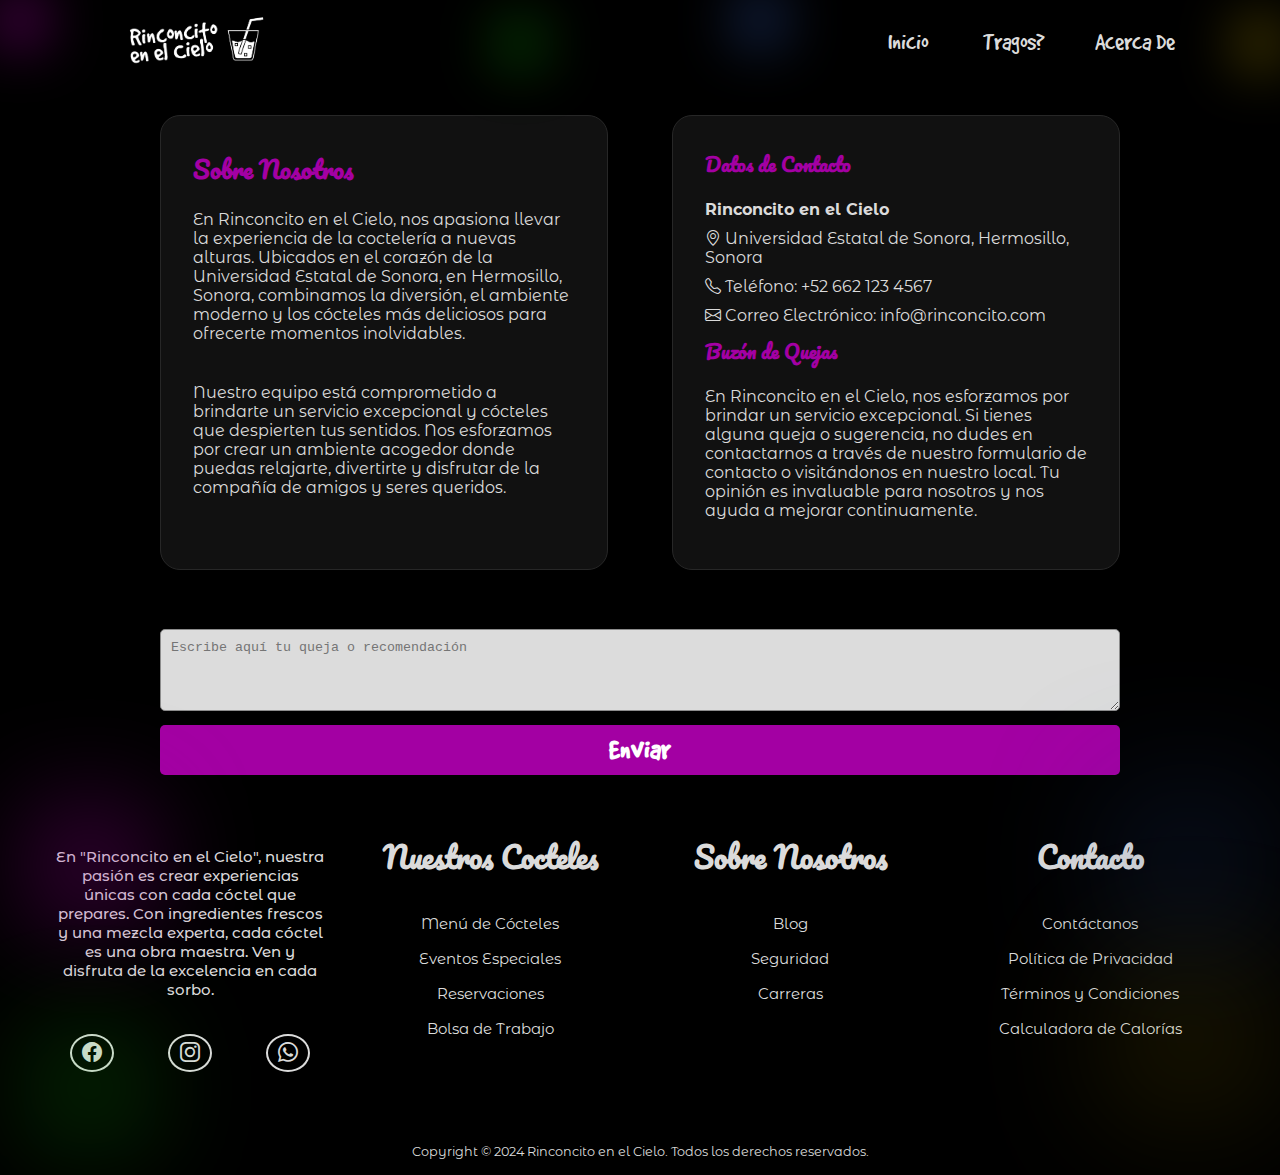
<file: pages/about.html>
<!DOCTYPE html>
<html lang="en">
  <head>
    <meta charset="UTF-8" />
    <meta name="viewport" content="width=device-width, initial-scale=1.0" />
    <title>Rinconcito | Contacto</title>
    <link rel="stylesheet" href="../Styles/about.css" />
    <link
      rel="stylesheet"
      href="https://cdn.jsdelivr.net/npm/bootstrap-icons@1.11.3/font/bootstrap-icons.min.css"
    />
    <link rel="icon" href="../src/icons/favicon.ico" type="image/x-icon" />
    <style>
      @font-face {
        font-family: "GoodDog";
        src: url("../src/fonts/GOODDP__.TTF") format("truetype");
      }
    </style>
  </head>
  <body>
    <!-- Menu Contraido y Nav -->
    <header>
      <div class="content">
        <div class="blur-ball1n" style="top: 0px; left: 0px"></div>
        <div class="blur-ball2n" style="top: 0px; right: 500px"></div>
        <div class="blur-ball3n" style="bottom: 20px; left: 500px"></div>
        <div class="blur-ball4n" style="bottom: 20px; right: 0px"></div>

        <div class="menu container">
          <img src="../src/img/logo.png" class="logo" />
        </div>
        <div class="menu">
          <input type="checkbox" id="menu" />
          <label for="menu">
            <i class="bi bi-list menu-icon box"></i>
          </label>
          <nav class="navbar">
            <ul class="outer-list">
              <li><a class="box an r" href="../index.html">Inicio</a></li>
              <li>
                <a class="box an r" href="../pages/tragos.html">¿Tragos?</a>
                <ul class="inner-list">
                  <li>
                    <a class="box an r" href="../pages/conAlcohol.html"
                      >Con Alcohol</a
                    >
                  </li>
                  <li>
                    <a class="box an r" href="../pages/sinAlcohol.html"
                      >Sin Alcohol</a
                    >
                  </li>
                  <li>
                    <a class="box an r" href="../pages/randomBebida.html"
                      >Juego Random</a
                    >
                  </li>
                </ul>
              </li>
              <li>
                <a class="box an r" href="../pages/about.html">Acerca De</a>
              </li>
            </ul>
          </nav>
        </div>
      </div>
    </header>

    <!-- Cuerpo de la pagina -->
    <main>
      <!-- Sección Acerca De -->
      <section class="section2">
        <div class="about-container">
          <div class="about-text">
            <h2>Sobre Nosotros</h2>
            <p>
              En Rinconcito en el Cielo, nos apasiona llevar la experiencia de
              la coctelería a nuevas alturas. Ubicados en el corazón de la
              Universidad Estatal de Sonora, en Hermosillo, Sonora, combinamos
              la diversión, el ambiente moderno y los cócteles más deliciosos
              para ofrecerte momentos inolvidables.
            </p>
            <p>
              Nuestro equipo está comprometido a brindarte un servicio
              excepcional y cócteles que despierten tus sentidos. Nos esforzamos
              por crear un ambiente acogedor donde puedas relajarte, divertirte
              y disfrutar de la compañía de amigos y seres queridos.
            </p>
          </div>
          <div class="contact-info">
            <h3>Datos de Contacto</h3>
            <p><strong>Rinconcito en el Cielo</strong></p>
            <p>
              <i class="bi bi-geo-alt"></i> Universidad Estatal de Sonora,
              Hermosillo, Sonora
            </p>
            <p><i class="bi bi-telephone"></i> Teléfono: +52 662 123 4567</p>
            <p>
              <i class="bi bi-envelope"></i> Correo Electrónico:
              info@rinconcito.com
            </p>
            <h3>Buzón de Quejas</h3>
            <p>
              En Rinconcito en el Cielo, nos esforzamos por brindar un servicio
              excepcional. Si tienes alguna queja o sugerencia, no dudes en
              contactarnos a través de nuestro formulario de contacto o
              visitándonos en nuestro local. Tu opinión es invaluable para
              nosotros y nos ayuda a mejorar continuamente.
            </p>
          </div>
        </div>
      </section>

      <!-- Sección de Buzón de Quejas -->
      <section class="section3">
        <h2>Buzón de Quejas y Recomendaciones</h2>
        <form id="complaint-form">
          <textarea
            id="complaint-text"
            rows="4"
            cols="50"
            placeholder="Escribe aquí tu queja o recomendación"
          ></textarea>
          <button type="submit">Enviar</button>
        </form>
        <div id="complaints-list"></div>
      </section>
    </main>

    <!-- Pie de página -->
    <div class="footer-container">
      <footer class="footer">
        <div class="blur-ball1" style="top: 0px; left: 0px"></div>
        <div class="blur-ball2" style="top: 0px; right: 0px"></div>
        <div class="blur-ball3" style="bottom: -50px; left: 0px"></div>
        <div class="blur-ball4" style="bottom: 0px; right: 0px"></div>

        <div class="footer-col">
          <div></div>
          <p>
            En "Rinconcito en el Cielo", nuestra pasión es crear experiencias
            únicas con cada cóctel que prepares. Con ingredientes frescos y una
            mezcla experta, cada cóctel es una obra maestra. Ven y disfruta de
            la excelencia en cada sorbo.
          </p>
          <div class="footer-socials">
            <a class="r" href=""><i class="bi bi-facebook"></i></a>
            <a class="r" href=""><i class="bi bi-instagram"></i></a>
            <a class="r" href=""><i class="bi bi-whatsapp"></i></a>
          </div>
        </div>

        <div class="footer-col">
          <h4 class="titulos-footer">Nuestros Cocteles</h4>
          <a class="box" href="">Menú de Cócteles</a>
          <a class="box" href="">Eventos Especiales</a>
          <a class="box" href="">Reservaciones</a>
          <a class="box" href="">Bolsa de Trabajo</a>
        </div>

        <div class="footer-col">
          <h4 class="titulos-footer">Sobre Nosotros</h4>
          <a class="box" href="">Blog</a>
          <a class="box" href="">Seguridad</a>
          <a class="box" href="">Carreras</a>
        </div>

        <div class="footer-col">
          <h4 class="titulos-footer">Contacto</h4>
          <a class="box" href="">Contáctanos</a>
          <a class="box" href="">Política de Privacidad</a>
          <a class="box" href="">Términos y Condiciones</a>
          <a class="box" href="">Calculadora de Calorías</a>
        </div>
      </footer>

      <div class="footer-bar">
        Copyright © 2024 Rinconcito en el Cielo. Todos los derechos reservados.
      </div>
    </div>

    <!-- scripts -->
    <script src="../JS/random-color-hovers.js"></script>
    <script src="../JS/Buzonquejas.js"></script>
  </body>
</html>
</file>
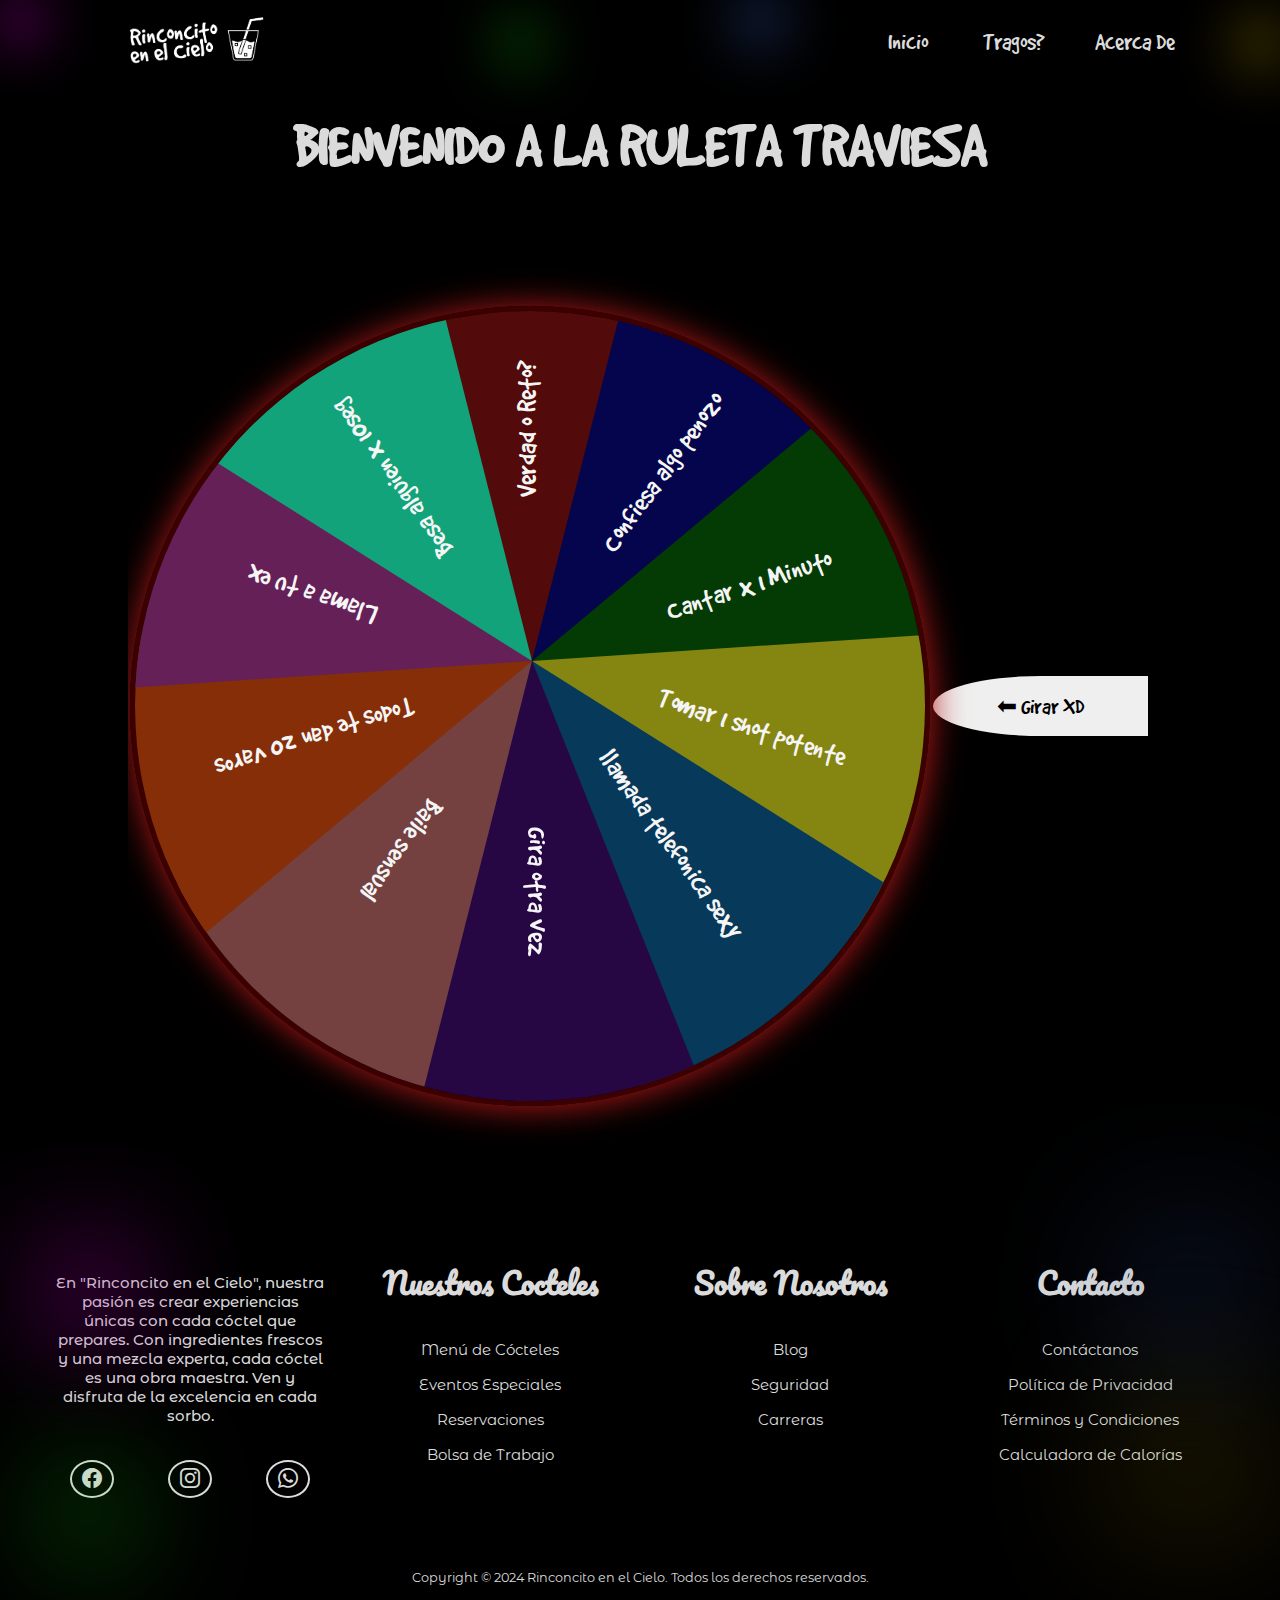
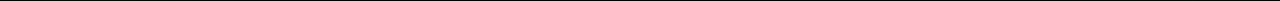
<file: pages/randomBebida.html>
<!DOCTYPE html>
<html lang="en">
  <head>
    <meta charset="UTF-8" />
    <meta name="viewport" content="width=device-width, initial-scale=1.0" />
    <title>Rinconcito | Random</title>
    <link rel="stylesheet" href="../Styles/randomBebida.css" />
    <link
      rel="stylesheet"
      href="https://cdn.jsdelivr.net/npm/bootstrap-icons@1.11.3/font/bootstrap-icons.min.css"
    />
    <link rel="icon" href="../src/icons/favicon.ico" type="image/x-icon" />
    <style>
      @font-face {
        font-family: "GoodDog";
        src: url("../src/fonts/GOODDP__.TTF") format("truetype");
      }
    </style>
  </head>
  <body>
    <!-- Menu Contraido y Nav -->
    <header>
      <div class="content">
        <div class="blur-ball1n" style="top: 0px; left: 0px"></div>
        <div class="blur-ball2n" style="top: 0px; right: 500px"></div>
        <div class="blur-ball3n" style="bottom: 20px; left: 500px"></div>
        <div class="blur-ball4n" style="bottom: 20px; right: 0px"></div>

        <div class="menu container">
          <img src="../src/img/logo.png" class="logo" />
        </div>
        <div class="menu">
          <input type="checkbox" id="menu" />
          <label for="menu">
            <i class="bi bi-list menu-icon box"></i>
          </label>
          <nav class="navbar">
            <ul class="outer-list">
              <li><a class="box an r" href="../index.html">Inicio</a></li>
              <li>
                <a class="box an r" href="../pages/tragos.html">¿Tragos?</a>
                <ul class="inner-list">
                  <li>
                    <a class="box an r" href="../pages/conAlcohol.html"
                      >Con Alcohol</a
                    >
                  </li>
                  <li>
                    <a class="box an r" href="../pages/sinAlcohol.html"
                      >Sin Alcohol</a
                    >
                  </li>
                  <li>
                    <a class="box an r" href="../pages/randomBebida.html"
                      >Juego Random</a
                    >
                  </li>
                </ul>
              </li>
              <li>
                <a class="box an r" href="../pages/about.html">Acerca De</a>
              </li>
            </ul>
          </nav>
        </div>
      </div>
    </header>

    
      <!-- Seccion 1 -->
      <div>
        <h1 class="t1">BIENVENIDO A LA RULETA TRAVIESA</h1>
      </div>
      <div class="section1" >
        <div id="wheel">
          <div class="segment"><div class="segment-text">¿Verdad o Reto?</div></div>
          <div class="segment"><div class="segment-text">Confiesa algo penozo</div></div>
          <div class="segment">
            <div class="segment-text">Cantar x 1 Minuto</div>
          </div>
          <div class="segment"><div class="segment-text">Tomar 1 shot potente</div></div>
          <div class="segment">
            <div class="segment-text">llamada telefonica sexy</div>
          </div>
          <div class="segment"><div class="segment-text">Gira otra vez</div></div>
          <div class="segment"><div class="segment-text">Baile sensual</div></div>
          <div class="segment">
            <div class="segment-text">Todos te dan 20 varos</div>
          </div>
          <div class="segment">
            <div class="segment-text">Llama a tu ex</div>
          </div>
          <div class="segment">
            <div class="segment-text">Besa alguien x 10seg</div>
          </div>
        </div>
    
        <button class="r" id="spinButton">⬅ Girar XD</button>
      </div>
      

    <!-- Pie de página -->
    <div class="footer-container">
      <footer class="footer">
        <div class="blur-ball1" style="top: 0px; left: 0px"></div>
        <div class="blur-ball2" style="top: 0px; right: 0px"></div>
        <div class="blur-ball3" style="bottom: -50px; left: 0px"></div>
        <div class="blur-ball4" style="bottom: 0px; right: 0px"></div>

        <div class="footer-col">
          <div></div>
          <p>
            En "Rinconcito en el Cielo", nuestra pasión es crear experiencias
            únicas con cada cóctel que prepares. Con ingredientes frescos y una
            mezcla experta, cada cóctel es una obra maestra. Ven y disfruta de
            la excelencia en cada sorbo.
          </p>
          <div class="footer-socials">
            <a class="r" href=""><i class="bi bi-facebook"></i></a>
            <a class="r" href=""><i class="bi bi-instagram"></i></a>
            <a class="r" href=""><i class="bi bi-whatsapp"></i></a>
          </div>
        </div>

        <div class="footer-col">
          <h4 class="titulos-footer">Nuestros Cocteles</h4>
          <a class="box" href="">Menú de Cócteles</a>
          <a class="box" href="">Eventos Especiales</a>
          <a class="box" href="">Reservaciones</a>
          <a class="box" href="">Bolsa de Trabajo</a>
        </div>

        <div class="footer-col">
          <h4 class="titulos-footer">Sobre Nosotros</h4>
          <a class="box" href="">Blog</a>
          <a class="box" href="">Seguridad</a>
          <a class="box" href="">Carreras</a>
        </div>

        <div class="footer-col">
          <h4 class="titulos-footer">Contacto</h4>
          <a class="box" href="">Contáctanos</a>
          <a class="box" href="">Política de Privacidad</a>
          <a class="box" href="">Términos y Condiciones</a>
          <a class="box" href="">Calculadora de Calorías</a>
        </div>
      </footer>

      <div class="footer-bar">
        Copyright © 2024 Rinconcito en el Cielo. Todos los derechos reservados.
      </div>
    </div>

    <!-- scripts -->
    <script src="../JS/ruleta.js"></script>
    <script src="../JS/random-color-hovers.js"></script>
  </body>
</html>
</file>
<file: Styles/about.css>
@import url('https://fonts.googleapis.com/css2?family=Bungee+Inline&family=Montserrat+Alternates:ital,wght@0,100;0,200;0,300;0,400;0,500;0,600;0,700;0,800;0,900;1,100;1,200;1,300;1,400;1,500;1,600;1,700;1,800;1,900&family=Pacifico&display=swap');

:root{
    --Primary-Color: #000000;
    --Primary-Color-Light: #070707;
    --Secondary-Color: #A300A3;
    --Secondary-Color-Light: #E000E0;
    --Tercery-Color: #173D94;
    --Tercery-Color-Light: #2C4F9E;
    --Text-Color: #DBDBDB;
    --MaxWidth: 1200px;
    --FontText1: "Bungee Inline";
    --FontText2: "Pacifico";
    --FontText3: "Montserrat Alternates";
    --FontText4: "GoodDog";
}

/* Ajustes Generales */
*{
    padding: 0;
    margin: 0;
    box-sizing: border-box;
    text-decoration: none;
    list-style: none;
}

body{
    background-color: var(--Primary-Color);
}

/* Navbar  */
.container{
    max-width: var(--MaxWidth);
    font-family: var(--FontText4);
}

.content{
    background-color: var(--Primary-Color);
    width: 100%;
    position: relative;
    display: flex;
    justify-content: space-between;
    align-items: center;
}


.logo{
    width: 230px;
    margin-left: 80px;
}

.menu .navbar ul li{
    position: relative;
    float: left;
}

.menu .navbar ul li a{
    font-size: 26px;
    display: block;
    font-weight: 500;
    text-align: center;
    font-family: var(--FontText4);
}

.box{
    color: var(--Text-Color);
}

.box:hover{
    color: var(--random-color);
}

.navbar{
    margin-right: 80px;
}

.an{
    padding: 5px 25px;
    transition: .4s;
}

.an:hover{
    background-color: rgba(52, 52, 52, 0.647);
    border-radius: 50px;
    transform: scale(1.1);
}

#menu{
    display: none;
    
}

.menu-icon{
    font-size: 35px;
    
}

.menu-icon:hover{
    transition: .4s;
    transform: scale(1.2);
    color: var(--random-color);
}

.menu label{
    cursor: pointer;
    display: none;
}


/* subLista */
.inner-list {
    display: none;
    list-style-type: none;
    padding: 0;
    position: absolute;
    top: 100%;
    left: 0;
    width: 140px;
    border-radius: 8px;
    color: var(--Text-Color);
    box-shadow: 1px 1px 20px rgb(28, 28, 28);
    background-color: rgba(14, 14, 14, 0.911);
    cursor: pointer;
    z-index: 6;
}

/* Estilos para los elementos de la lista interna */
.inner-list > li {
    padding: 20px;
}

/* Mostrar la lista interna al hacer hover sobre un elemento de la lista externa */
.outer-list > li:hover .inner-list {
    display: block;
}



/* FOOTER */
.footer-container {
    background-color: var(--Primary-Color);
    position: relative;
    bottom: 0;
    width: 100%;
    font-family: var(--FontText3);
    font-size: 15px;
    
}

.footer {
    display: grid;
    grid-template-columns: 1fr 1fr 1fr 1fr;
    gap: 20px; 
    margin: 50px;
    position: relative;
    justify-content: center; 
}

.footer-logo img {
    margin-bottom: 1rem;
    width: 14rem;
    height: auto;
}

.footer-col {
    color: var(--Text-Color);
    padding: 2%;
    width: 100%;
    font-weight: 400;
}

.footer-socials {
    display: flex;
    align-items: center;
    justify-content: space-around;
    gap: 1.5rem;
    padding-top: 1.2rem;
}

.footer-socials a {
    padding: 5px 10px;
    font-size: 1.25rem;
    color:var(--Text-Color);
    border: 2px solid var(--Text-Color);
    border-radius: 50%;
    transition: .4s;
}

.r:hover {
    color: var(--random-color);
    background-color: var(--random-color);
}

.footer-col h4 {
    margin-bottom: 2rem;
    font-size: 1.8rem;
    font-family: var(--FontText2);
    color: var(--Text-Color);
    text-align: center;
}

.footer-col > a {
    display: block;
    margin-bottom: 1rem;
    color: var(--Text-Color);
    transition: .2s;
    text-align: center;
}

.footer-col > a:hover {
    transform: scale(1.1);
}


.footer-bar {
    text-align: center;
    margin: 0;
    padding: 1rem;
    font-size: .8rem;
    color: var(--Text-Color);
    background-color:var(--Primary-Color);
}

.footer-col p {
    margin-top: 1rem;
    font-weight: 500;
    font-family: var(--FontText3);
    margin-bottom: 1rem;
    text-align: center;
}

.blur-ball1 {
    width: 80px; 
    height: 80px;
    background: var(--Secondary-Color);
    border-radius: 50%; 
    filter: blur(60px); 
    position: absolute; 
}

.blur-ball2 {
    width: 80px; 
    height: 80px;
    background: var(--Tercery-Color-Light); 
    border-radius: 50%;
    filter: blur(80px); 
    position: absolute; 
}

.blur-ball3 {
    width: 80px; 
    height: 80px;
    background: rgba(20, 215, 10, 0.549); 
    border-radius: 50%;
    filter: blur(60px); 
    position: absolute; 
}

.blur-ball4 {
    width: 80px; 
    height: 80px;
    background: rgba(244, 204, 3, 0.578); 
    border-radius: 50%;
    filter: blur(80px); 
    position: absolute; 
}


.blur-ball1n {
    width: 40px; 
    height: 40px;
    background: var(--Secondary-Color);
    border-radius: 50%; 
    filter: blur(30px); 
    position: absolute; 
}

.blur-ball2n {
    width: 40px; 
    height: 40px;
    background: var(--Tercery-Color-Light); 
    border-radius: 50%;
    filter: blur(30px); 
    position: absolute; 
}

.blur-ball3n {
    width: 40px; 
    height: 40px;
    background: rgba(20, 215, 10, 0.549); 
    border-radius: 50%;
    filter: blur(30px); 
    position: absolute; 
}

.blur-ball4n {
    width: 40px; 
    height: 40px;
    background: rgba(244, 204, 3, 0.578); 
    border-radius: 50%;
    filter: blur(30px); 
    position: absolute; 
}









/* Media query navbar */
@media(max-width:991px){

   .logo{
    margin: 0px;
   }

    .menu{
        top:0;
        padding: 20px;
    }

    .menu label{
        display: initial;
    }

    .menu .navbar{
        position: absolute;
        top: 100%;
        left: 0;
        right: 0;
        width: 100%;
        background-color: var(--Primary-Color);
        display: none;
    }

    .menu .navbar ul li{
        padding-bottom:20px;
        width: 100%;
        
    }

    .menu .navbar ul li a:hover{
        padding-bottom:20px;
        background-color: var(--Primary-Color-Light);
    }

    #menu:checked ~ .navbar{
        display: initial;
    }

    .footer {
        grid-template-columns: 1fr 1fr;
        gap: 30px; 
        margin: 50px;
        position: absolute;
    }

    .blur-ball4n{
        right: 250px;
    }

    .blur-ball3{
        right: 550px;
    }

   .inner-list {
    display: none; 
    list-style-type: none;
    padding: 0;
    position: relative;
    top: 100%; 
    left: 0;
    width: 100%; 
    border-radius: 8px;
    color: var(--Text-Color);
    cursor: pointer;
}

    .outer-list > li:hover .inner-list {
    display: block;
}

    .inner-list > li {
    padding: 20px;
    background-color: rgb(9, 9, 9);
}

}



/* Media query para teléfonos móviles */
@media(max-width: 600px) {
    .container {
        padding: 0 20px;
    }

    .content {
        flex-direction: column;
    }

    .logo {
        margin: 20px 0;
    }

    .menu {
        margin-right: 0;
    }

    .menu .navbar {
        padding: 20px;
    }

    .footer {
        grid-template-columns: 1fr;
        gap: 20px;
        margin: 20px;
    }

    .blur-ball3n{
        display: none;
    }

}


/* Aqui seguir con los estilos cada quien */

.section2{
    width: 80%;
    margin: auto;
}

.section3{
    width: 75%;
    margin: auto;
}

.about-text{
    background-color: rgb(17, 17, 17);
    margin: 2rem;
    padding: 2rem;
    border-radius: 20px;
    border: 1px solid #272727;

}

.about-container {
    display: flex;
    justify-content: space-between;
  }
  
  .about-text, .contact-info {
    flex-basis: 50%;
  }
  
  .about-text h2 {
    color: var(--Secondary-Color);
    font-family: var(--FontText2);
    margin-bottom: 20px;
  }
  
  .about-text p {
    color: var(--Text-Color);
    font-family: var(--FontText3);
    margin-bottom: 40px;
    font-size: 16px;
  }

  .contact-info{
    background-color: rgb(17, 17, 17);
    margin: 2rem;
    padding: 2rem;
    border-radius: 20px;
    border: 1px solid #272727;

  }
  
  .contact-info h3 {
    color: var(--Secondary-Color);
    font-family: var(--FontText2);
    margin-bottom: 20px;
  }
  
  .contact-info p {
    color: var(--Text-Color);
    font-family: var(--FontText3);
    margin-bottom: 10px;
    cursor: pointer;
  }
  
  /* Hover para los íconos */
  .bi {
    transition: color 0.3s ease;
  }
  
  .bi:hover {
    color: var(--Secondary-Color);
  }
  
  /* Transición para los datos de contacto */
  .contact-info p {
    transition: color 0.3s ease;
  }
  
  .contact-info p:hover {
    color: var(--Secondary-Color);
  }
  
/* Estilos para el formulario de buzón de quejas */
#complaint-form {
    margin-bottom: 20px;
  }
  
  #complaint-text {
    background-color: rgb(220, 220, 220);
    width: 100%;
    padding: 10px;
    margin-bottom: 10px;
    border: 1px solid #8c8c8c;
    border-radius: 5px;
    resize: vertical; /* Permite redimensionar verticalmente el área de texto */
  }
  
  #complaint-text:focus {
    outline: none; /* Elimina el contorno al enfocar el área de texto */
    border-color: var(--Secondary-Color); /* Cambia el color del borde al enfocar */
  }
  
  #complaint-form button {
    width: 100%;
    height: 50px;
    background-color: var(--Secondary-Color);
    color: #fff;
    border: none;
    border-radius: 5px;
    cursor: pointer;
    font-family: var(--FontText4);
    font-weight: bold;
    font-size: 30px;
    transition: background-color 0.3s ease;
  }
  
  #complaint-form button:hover {
    background-color: var(--Secondary-Color-Light);
  }
  
  /* Estilos para la lista de quejas o recomendaciones */
  #complaints-list {
    list-style-type: none;
  }
  
  #complaints-list li {
    background-color: #f9f9f9;
    padding: 10px;
    margin-bottom: 5px;
    border-radius: 5px;
    border: 1px solid #ccc;
  }
</file>
<file: Styles/randomBebida.css>
@import url('https://fonts.googleapis.com/css2?family=Bungee+Inline&family=Montserrat+Alternates:ital,wght@0,100;0,200;0,300;0,400;0,500;0,600;0,700;0,800;0,900;1,100;1,200;1,300;1,400;1,500;1,600;1,700;1,800;1,900&family=Pacifico&display=swap');

:root{
    --Primary-Color: #000000;
    --Primary-Color-Light: #070707;
    --Secondary-Color: #A300A3;
    --Secondary-Color-Light: #E000E0;
    --Tercery-Color: #173D94;
    --Tercery-Color-Light: #2C4F9E;
    --Text-Color: #DBDBDB;
    --MaxWidth: 1200px;
    --FontText1: "Bungee Inline";
    --FontText2: "Pacifico";
    --FontText3: "Montserrat Alternates";
    --FontText4: "GoodDog";
}

/* Ajustes Generales */
*{
    padding: 0;
    margin: 0;
    box-sizing: border-box;
    text-decoration: none;
    list-style: none;
}

body{
    background-color: var(--Primary-Color);
}

/* Navbar  */
.container{
    max-width: var(--MaxWidth);
    font-family: var(--FontText4);
}

.content{
    background-color: var(--Primary-Color);
    width: 100%;
    position: relative;
    display: flex;
    justify-content: space-between;
    align-items: center;
}


.logo{
    width: 230px;
    margin-left: 80px;
}

.menu .navbar ul li{
    position: relative;
    float: left;
}

.menu .navbar ul li a{
    font-size: 26px;
    display: block;
    font-weight: 500;
    text-align: center;
    font-family: var(--FontText4);
}

.box{
    color: var(--Text-Color);
}

.box:hover{
    color: var(--random-color);
}

.navbar{
    margin-right: 80px;
}

.an{
    padding: 5px 25px;
    transition: .4s;
}

.an:hover{
    background-color: rgba(52, 52, 52, 0.647);
    border-radius: 50px;
    transform: scale(1.1);
}

#menu{
    display: none;
    
}

.menu-icon{
    font-size: 35px;
    
}

.menu-icon:hover{
    transition: .4s;
    transform: scale(1.2);
    color: var(--random-color);
}

.menu label{
    cursor: pointer;
    display: none;
}


/* subLista */
.inner-list {
    display: none;
    list-style-type: none;
    padding: 0;
    position: absolute;
    top: 100%;
    left: 0;
    width: 140px;
    border-radius: 8px;
    color: var(--Text-Color);
    box-shadow: 1px 1px 20px rgb(28, 28, 28);
    background-color: rgba(14, 14, 14, 0.911);
    cursor: pointer;
    z-index: 6;
}

/* Estilos para los elementos de la lista interna */
.inner-list > li {
    padding: 20px;
}

/* Mostrar la lista interna al hacer hover sobre un elemento de la lista externa */
.outer-list > li:hover .inner-list {
    display: block;
}



/* FOOTER */
.footer-container {
    background-color: var(--Primary-Color);
    position: relative;
    bottom: 0;
    width: 100%;
    font-family: var(--FontText3);
    font-size: 15px;
    
}

.footer {
    display: grid;
    grid-template-columns: 1fr 1fr 1fr 1fr;
    gap: 20px; 
    margin: 50px;
    position: relative;
    justify-content: center; 
}

.footer-logo img {
    margin-bottom: 1rem;
    width: 14rem;
    height: auto;
}

.footer-col {
    color: var(--Text-Color);
    padding: 2%;
    width: 100%;
    font-weight: 400;
}

.footer-socials {
    display: flex;
    align-items: center;
    justify-content: space-around;
    gap: 1.5rem;
    padding-top: 1.2rem;
}

.footer-socials a {
    padding: 5px 10px;
    font-size: 1.25rem;
    color:var(--Text-Color);
    border: 2px solid var(--Text-Color);
    border-radius: 50%;
    transition: .4s;
}

.r:hover {
    color: var(--random-color);
    background-color: var(--random-color);
}

.footer-col h4 {
    margin-bottom: 2rem;
    font-size: 1.8rem;
    font-family: var(--FontText2);
    color: var(--Text-Color);
    text-align: center;
}

.footer-col > a {
    display: block;
    margin-bottom: 1rem;
    color: var(--Text-Color);
    transition: .2s;
    text-align: center;
}

.footer-col > a:hover {
    transform: scale(1.1);
}


.footer-bar {
    text-align: center;
    margin: 0;
    padding: 1rem;
    font-size: .8rem;
    color: var(--Text-Color);
    background-color:var(--Primary-Color);
}

.footer-col p {
    margin-top: 1rem;
    font-weight: 500;
    font-family: var(--FontText3);
    margin-bottom: 1rem;
    text-align: center;
}

.blur-ball1 {
    width: 80px; 
    height: 80px;
    background: var(--Secondary-Color);
    border-radius: 50%; 
    filter: blur(60px); 
    position: absolute; 
}

.blur-ball2 {
    width: 80px; 
    height: 80px;
    background: var(--Tercery-Color-Light); 
    border-radius: 50%;
    filter: blur(80px); 
    position: absolute; 
}

.blur-ball3 {
    width: 80px; 
    height: 80px;
    background: rgba(20, 215, 10, 0.549); 
    border-radius: 50%;
    filter: blur(60px); 
    position: absolute; 
}

.blur-ball4 {
    width: 80px; 
    height: 80px;
    background: rgba(244, 204, 3, 0.578); 
    border-radius: 50%;
    filter: blur(80px); 
    position: absolute; 
}


.blur-ball1n {
    width: 40px; 
    height: 40px;
    background: var(--Secondary-Color);
    border-radius: 50%; 
    filter: blur(30px); 
    position: absolute; 
}

.blur-ball2n {
    width: 40px; 
    height: 40px;
    background: var(--Tercery-Color-Light); 
    border-radius: 50%;
    filter: blur(30px); 
    position: absolute; 
}

.blur-ball3n {
    width: 40px; 
    height: 40px;
    background: rgba(20, 215, 10, 0.549); 
    border-radius: 50%;
    filter: blur(30px); 
    position: absolute; 
}

.blur-ball4n {
    width: 40px; 
    height: 40px;
    background: rgba(244, 204, 3, 0.578); 
    border-radius: 50%;
    filter: blur(30px); 
    position: absolute; 
}









/* Media query navbar */
@media(max-width:991px){

   .logo{
    margin: 0px;
   }

    .menu{
        top:0;
        padding: 20px;
    }

    .menu label{
        display: initial;
    }

    .menu .navbar{
        position: absolute;
        top: 100%;
        left: 0;
        right: 0;
        width: 100%;
        background-color: var(--Primary-Color);
        display: none;
    }

    .menu .navbar ul li{
        padding-bottom:20px;
        width: 100%;
        
    }

    .menu .navbar ul li a:hover{
        padding-bottom:20px;
        background-color: var(--Primary-Color-Light);
    }

    #menu:checked ~ .navbar{
        display: initial;
    }

    .footer {
        grid-template-columns: 1fr 1fr;
        gap: 30px; 
        margin: 50px;
        position: absolute;
    }

    .blur-ball4n{
        right: 250px;
    }

    .blur-ball3{
        right: 550px;
    }

   .inner-list {
    display: none; 
    list-style-type: none;
    padding: 0;
    position: relative;
    top: 100%; 
    left: 0;
    width: 100%; 
    border-radius: 8px;
    color: var(--Text-Color);
    cursor: pointer;
}

    .outer-list > li:hover .inner-list {
    display: block;
}

    .inner-list > li {
    padding: 20px;
    background-color: rgb(9, 9, 9);
}

}



/* Media query para teléfonos móviles */
@media(max-width: 600px) {
    .container {
        padding: 0 20px;
    }

    .content {
        flex-direction: column;
    }

    .logo {
        margin: 20px 0;
    }

    .menu {
        margin-right: 0;
    }

    .menu .navbar {
        padding: 20px;
    }

    .footer {
        grid-template-columns: 1fr;
        gap: 20px;
        margin: 20px;
    }

    .blur-ball3n{
        display: none;
    }

}


/* Aqui seguir con los estilos cada quien */

.section1{
    width: 80%;
    margin: auto;
    height:110vh;
    display: flex;
    justify-content: center;
    align-items: center;
    overflow: hidden;
    background: radial-gradient(
      circle,
      rgb(0, 0, 0) 25%,
      rgb(0, 0, 0) 70%
    );
}

.t1{
    color: var(--Text-Color);
    font-family: var(--FontText4);
    margin: 2rem;
    font-size: 4rem;
    text-align: center;
}

#wheel {
    width: 800px;
    height: 800px;
    border-radius: 50%;
    border: 5px solid #3c0000;
    box-shadow: 1px 1px 35px  #b71818;
    position: relative;
    overflow: hidden;
    transition: 5s;
  }
  
  .segment {
    height: 50px;
    width: 400px;
    position: absolute;
    clip-path: polygon(100% 0, 50% 100%, 0 0);
    transform: translate(-50%);
    transform-origin: bottom;
    text-align: center;
    display: flex;
    align-items: center;
    justify-content: center;
    font-size: 20px;
    font-weight: bold;
    font-family: sans-serif;
    color: #fff;
    margin-top: -19%;
    margin-left: 25%;
  }
  
  .segment-text {
    position: absolute;
    left: -80px;
    bottom: -370px;
    width: 550px;
    height: 200px;
    display: flex;
    align-items: center;
    justify-content: center;
    transform: rotate(-90deg);
    font-size: 30px;
    font-family: var(--FontText4);
    font-weight: 200;
    color: whitesmoke;
  }
  
  /*Calculamos la rotacion para 9 segmentos (40º por segmento)*/
  
  .segment:nth-child(1) {
    border-bottom: 500px solid rgb(83, 10, 10);
    transform: rotate(0deg);
  }
  .segment:nth-child(2) {
    border-bottom: 500px solid rgb(5, 5, 77);
    transform: rotate(36deg);
  }
  .segment:nth-child(3) {
    border-bottom: 500px solid rgb(4, 58, 4);
    transform: rotate(72deg);
  }
  .segment:nth-child(4) {
    border-bottom: 500px solid rgb(133, 133, 18);
    transform: rotate(108deg);
  }
  .segment:nth-child(5) {
    border-bottom: 500px solid rgb(7, 57, 90);
    transform: rotate(144deg);
  }
  .segment:nth-child(6) {
    border-bottom: 500px solid rgb(38, 7, 68);
    transform: rotate(180deg);
  }
  .segment:nth-child(7) {
    border-bottom: 500px solid rgb(116, 64, 64);
    transform: rotate(216deg);
  }
  .segment:nth-child(8) {
    border-bottom: 500px solid rgb(134, 46, 8);
    transform: rotate(252deg);
  }
  .segment:nth-child(9) {
    border-bottom: 500px solid rgb(101, 33, 87);
    transform: rotate(288deg);
  }
  .segment:nth-child(10) {
    border-bottom: 500px solid rgb(19, 163, 122);
    transform: rotate(324deg);
  }
  
  
  
  #spinButton {
    border: none;
    border: 3px solid;
    padding: 1rem 4rem;
    font-size: 20px;
    border-top-left-radius: 100%;
    border-bottom-left-radius: 100%;
    margin-left: 0px;
    cursor: pointer;
    font-family: var(--FontText4);
    font-size: 1.5rem;
    transition: .3s;
  }
</file>
